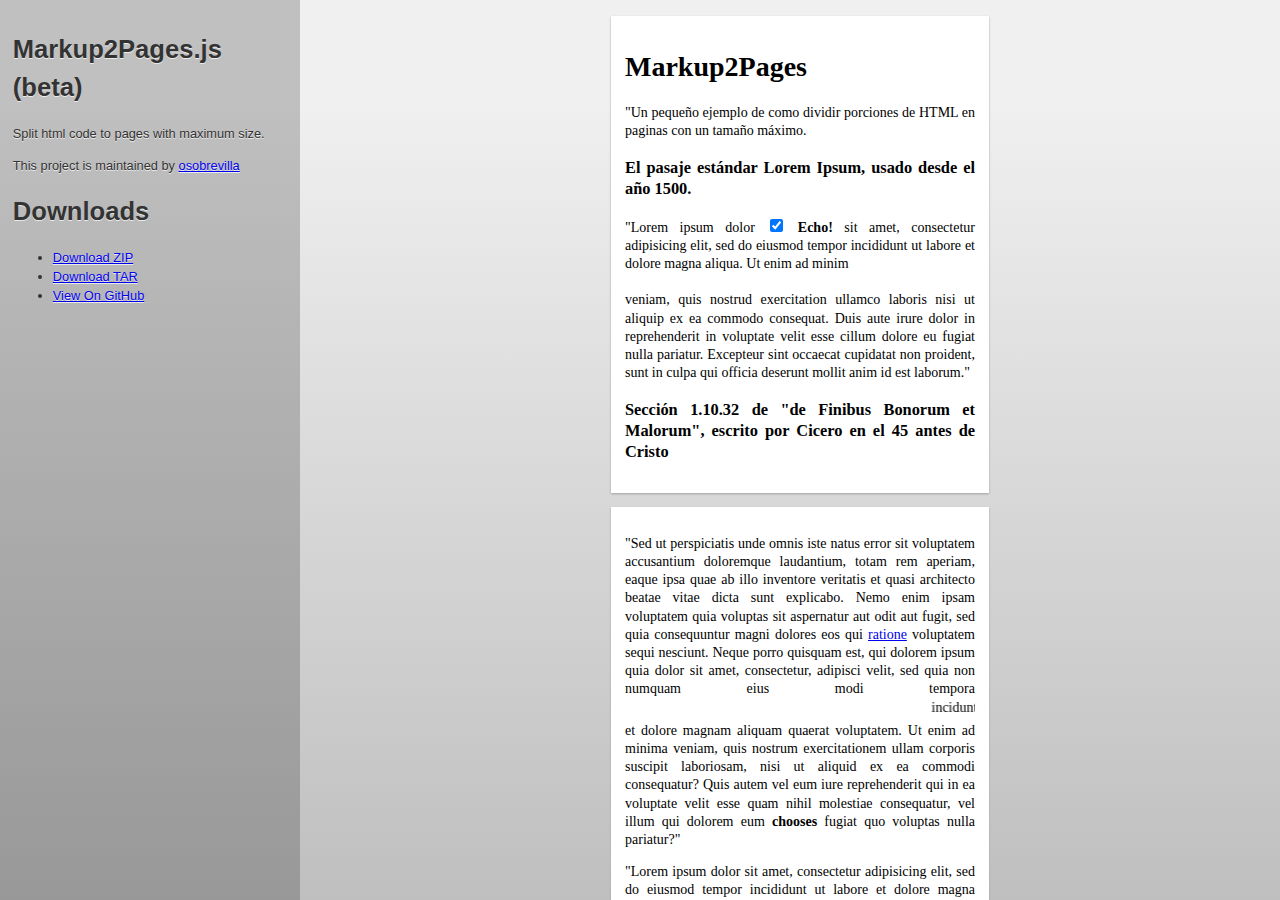
<file: index.html>
<!DOCTYPE html>
<html>
  <head>
    <meta charset="utf-8">
    <meta http-equiv="X-UA-Compatible" content="chrome=1">
    <link rel="stylesheet" type="text/css" href="css/demo.css" media="screen" charset="utf-8" />
    <title>Markup2Pages.js by osobrevilla</title>
    <style type="text/css">
      /*
      =================================================================
          CSS Markup2Pages.js
      ==================================================================
      */
        .page {
            font-family: Georgia;
            text-align: justify;
            font-size: 14px;
            background: #FFF;
            line-height: 1.3;
            box-shadow: 0 1px 2px #A3A3A3;
            padding: 1em;
            margin: 0 auto 1em;
            overflow: hidden;
        }

        .page  img {
            margin: .5em;
        }
      
    </style>
    <script type="text/javascript" src="js/Markup2Pages.js"></script>
    <script type="text/javascript">
        document.addEventListener("DOMContentLoaded", function (res){

            var xhr = new XMLHttpRequest();
            xhr.open('GET', 'data.html', true);
            xhr.addEventListener('readystatechange', function(res){
                
                 if (xhr.readyState == 4 && xhr.status == 200) {
                    
                    console.time("calc");
                    new Markup2Pages(xhr.responseText, {
                        height: 480,
                        width: 350,
                        pageClass: 'page'
                    }).generate(function(pages){
                        // Paint Pages
                        console.timeEnd("calc");    
                        var frag = document.createDocumentFragment(),
                            target = document.getElementById('target'),
                            i;
                        for ( i in pages ) {
                            pages[i].className = 'page';
                            frag.appendChild(pages[i]);
                        }
                            
                        target.appendChild(frag);

                        for ( i in pages ) {
                            pages[i].setAttribute("data-height", pages[i].clientHeight);
                        }
                    });
                 }
                
            });

            xhr.send();
        });
    </script>
  </head>
  <body>
  
     <article class="content">
      <header>
          <h1>Markup2Pages.js (beta)</h1>
          <p>Split html code to pages with maximum size.</p>
          <p>This project is maintained by <a href="https://github.com/osobrevilla">osobrevilla</a></p>
      </header>
      <section>
        <h1>Downloads</h1>
        <ul>
          <li class="download"><a class="buttons" href="https://github.com/osobrevilla/Markup2Pages.js/zipball/master">Download ZIP</a></li>
          <li class="download"><a class="buttons" href="https://github.com/osobrevilla/Markup2Pages.js/tarball/master">Download TAR</a></li>
          <li><a class="buttons github" href="https://github.com/osobrevilla/Markup2Pages.js">View On GitHub</a></li>
        </ul>
      </section>          
    </article>
    <div id="target"></div>
      
  </body>
</html>
</file>
<file: css/demo.css>
/* 
=================================================================
  FOR DEMO PAGE (ignore) 
==================================================================
*/
       
html {
    height: 100%;
    min-height: 100%;
    background-image: linear-gradient(top, rgb(240,240,240) 11%, rgb(191,191,191) 100%);
    background-image: -o-linear-gradient(top, rgb(240,240,240) 11%, rgb(191,191,191) 100%);
    background-image: -moz-linear-gradient(top, rgb(240,240,240) 11%, rgb(191,191,191) 100%);
    background-image: -webkit-linear-gradient(top, rgb(240,240,240) 11%, rgb(191,191,191) 100%);
    background-image: -ms-linear-gradient(top, rgb(240,240,240) 11%, rgb(191,191,191) 100%);
    background-image: -webkit-gradient(linear, left top, left bottom, color-stop(0.11, rgb(240,240,240)), color-stop(1, rgb(191,191,191)) );
}

body {
    height: 100%;
    width: 100%;
    padding: 0;
    margin: 0;
    font: 100%/1.5 Arial, Georgia;
    -webkit-font-smoothing: antialiased;
}

article {
    background: rgba(0, 0, 0, 0.2);
    float: left;
    height: 100%;
    padding: 1em;
    box-sizing: border-box;
    width: 300px;
    font-size: 80%;
    text-shadow: 0 1px rgba(255,255,255,.7);
    color: #333;
}

#target {
    padding: 1em;
    box-sizing: border-box;
    margin-left: 320px;
    height: 100%;
    overflow: hidden;
    overflow-y: scroll;
}
</file>
